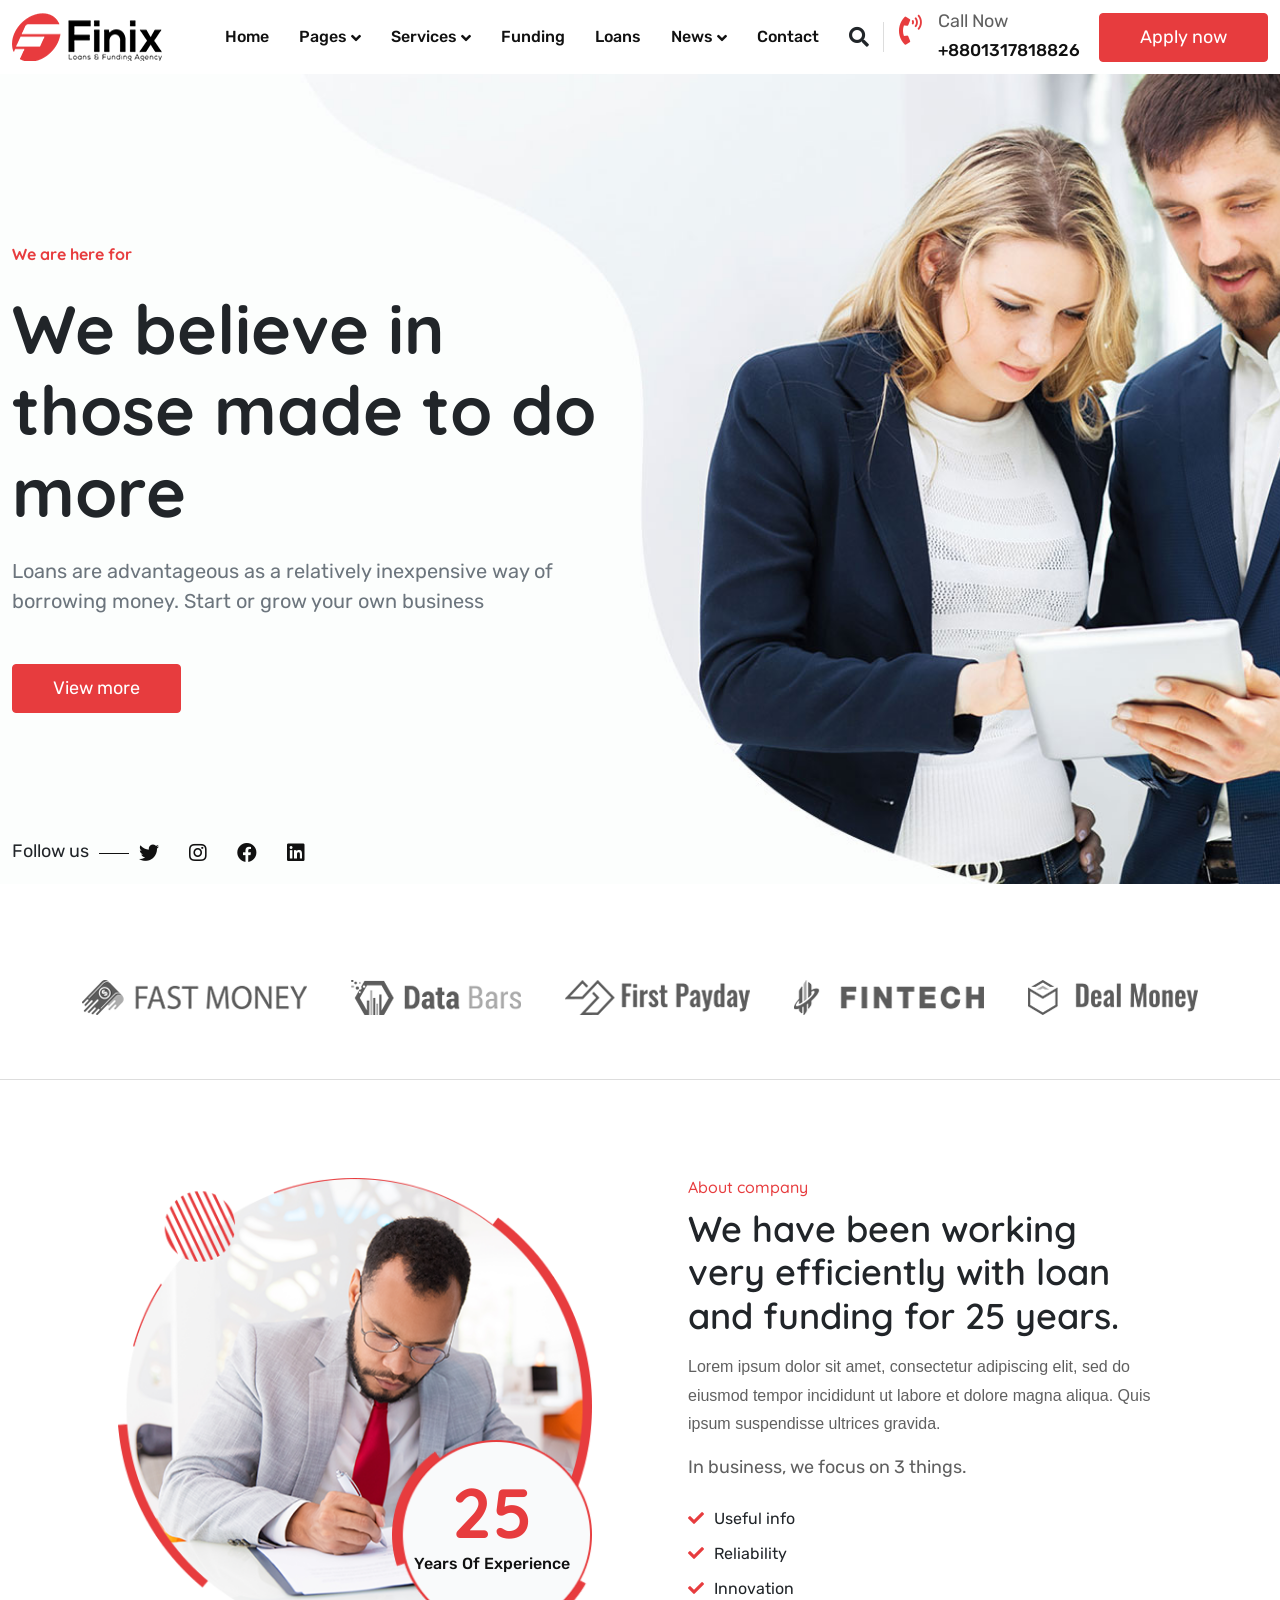
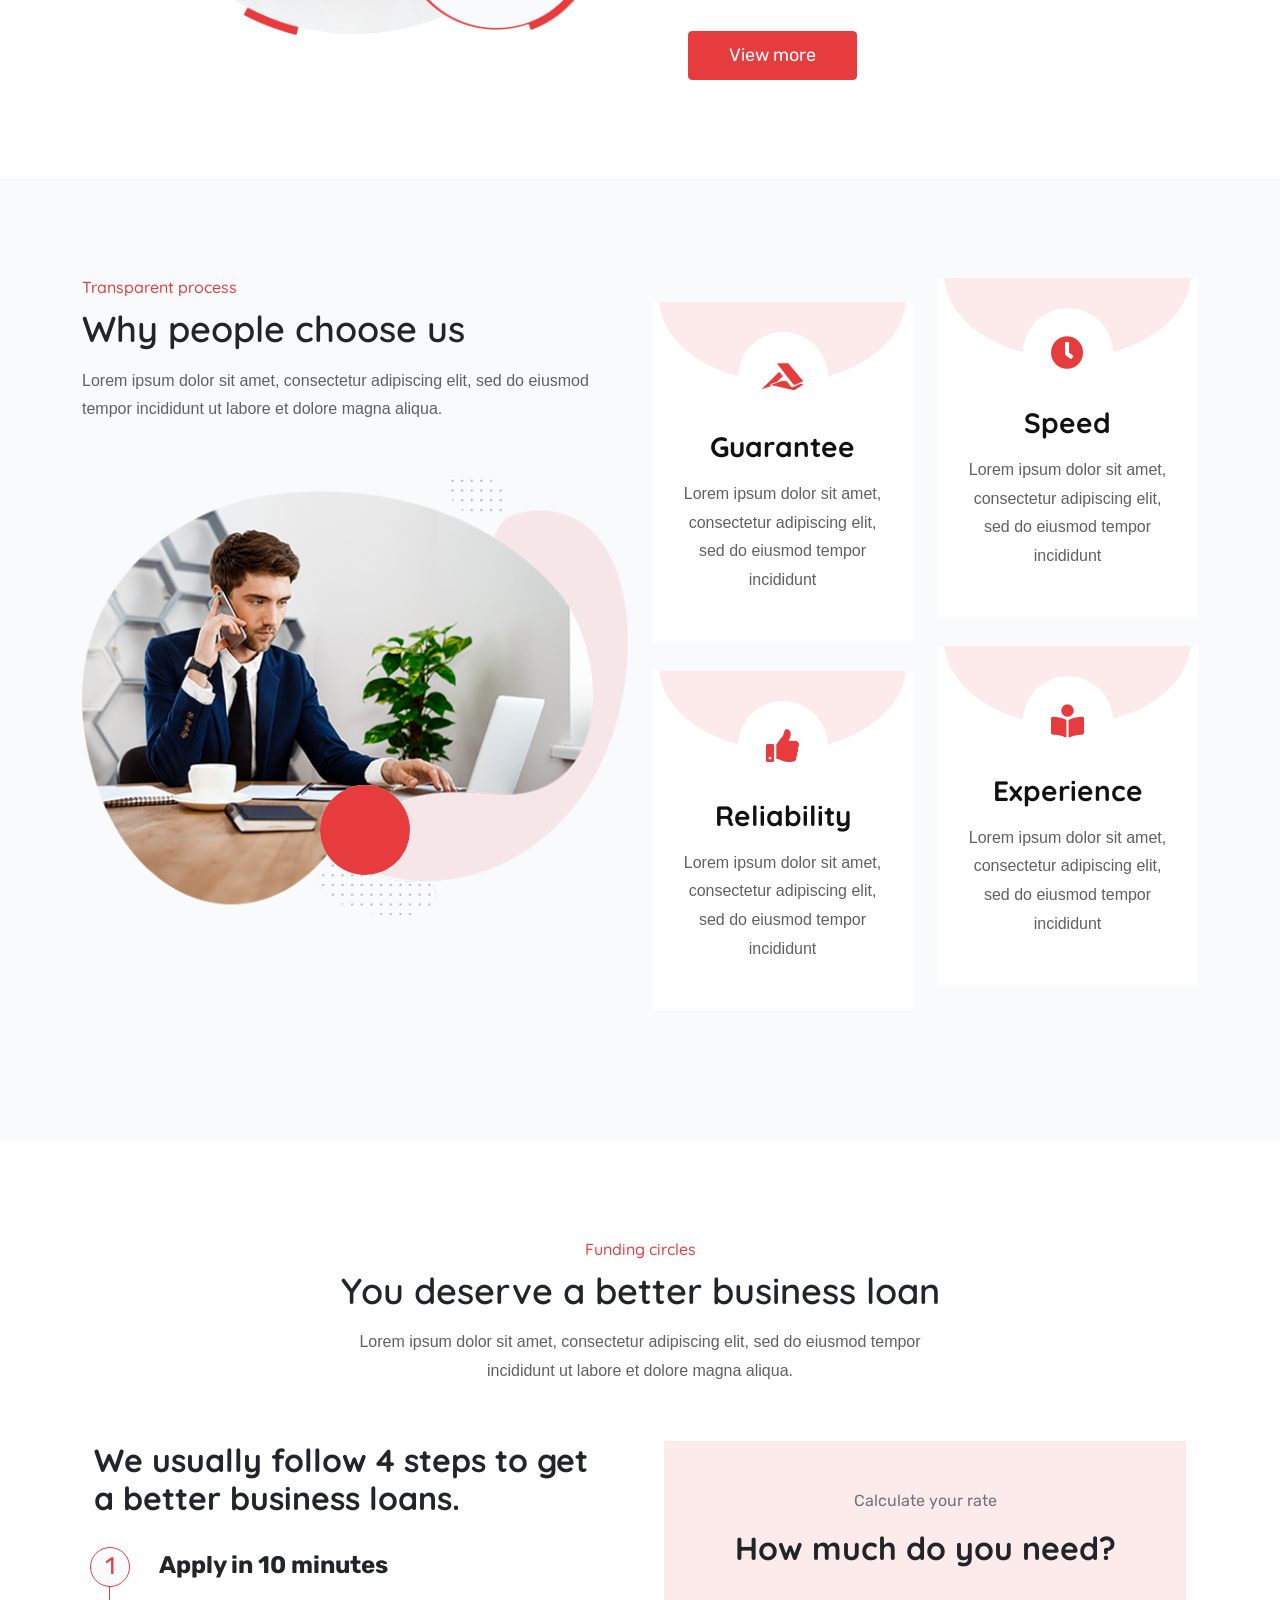
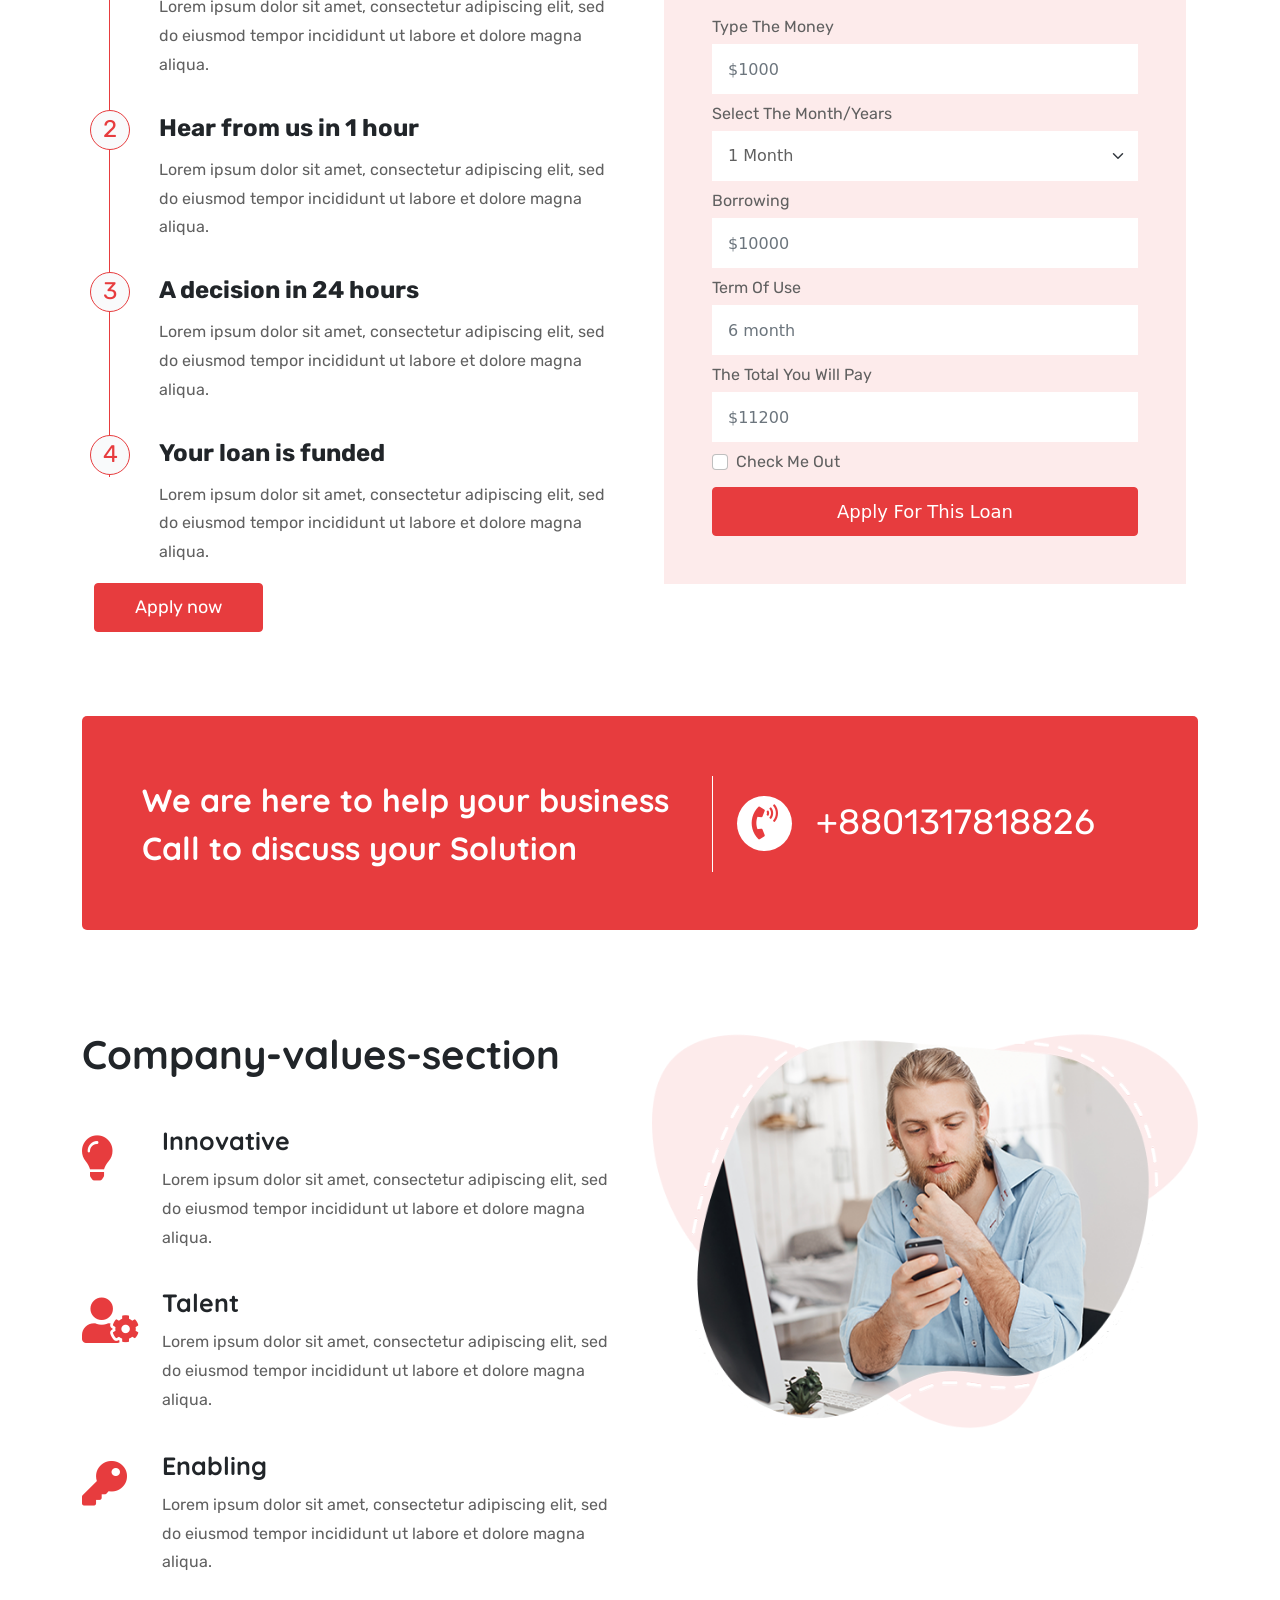
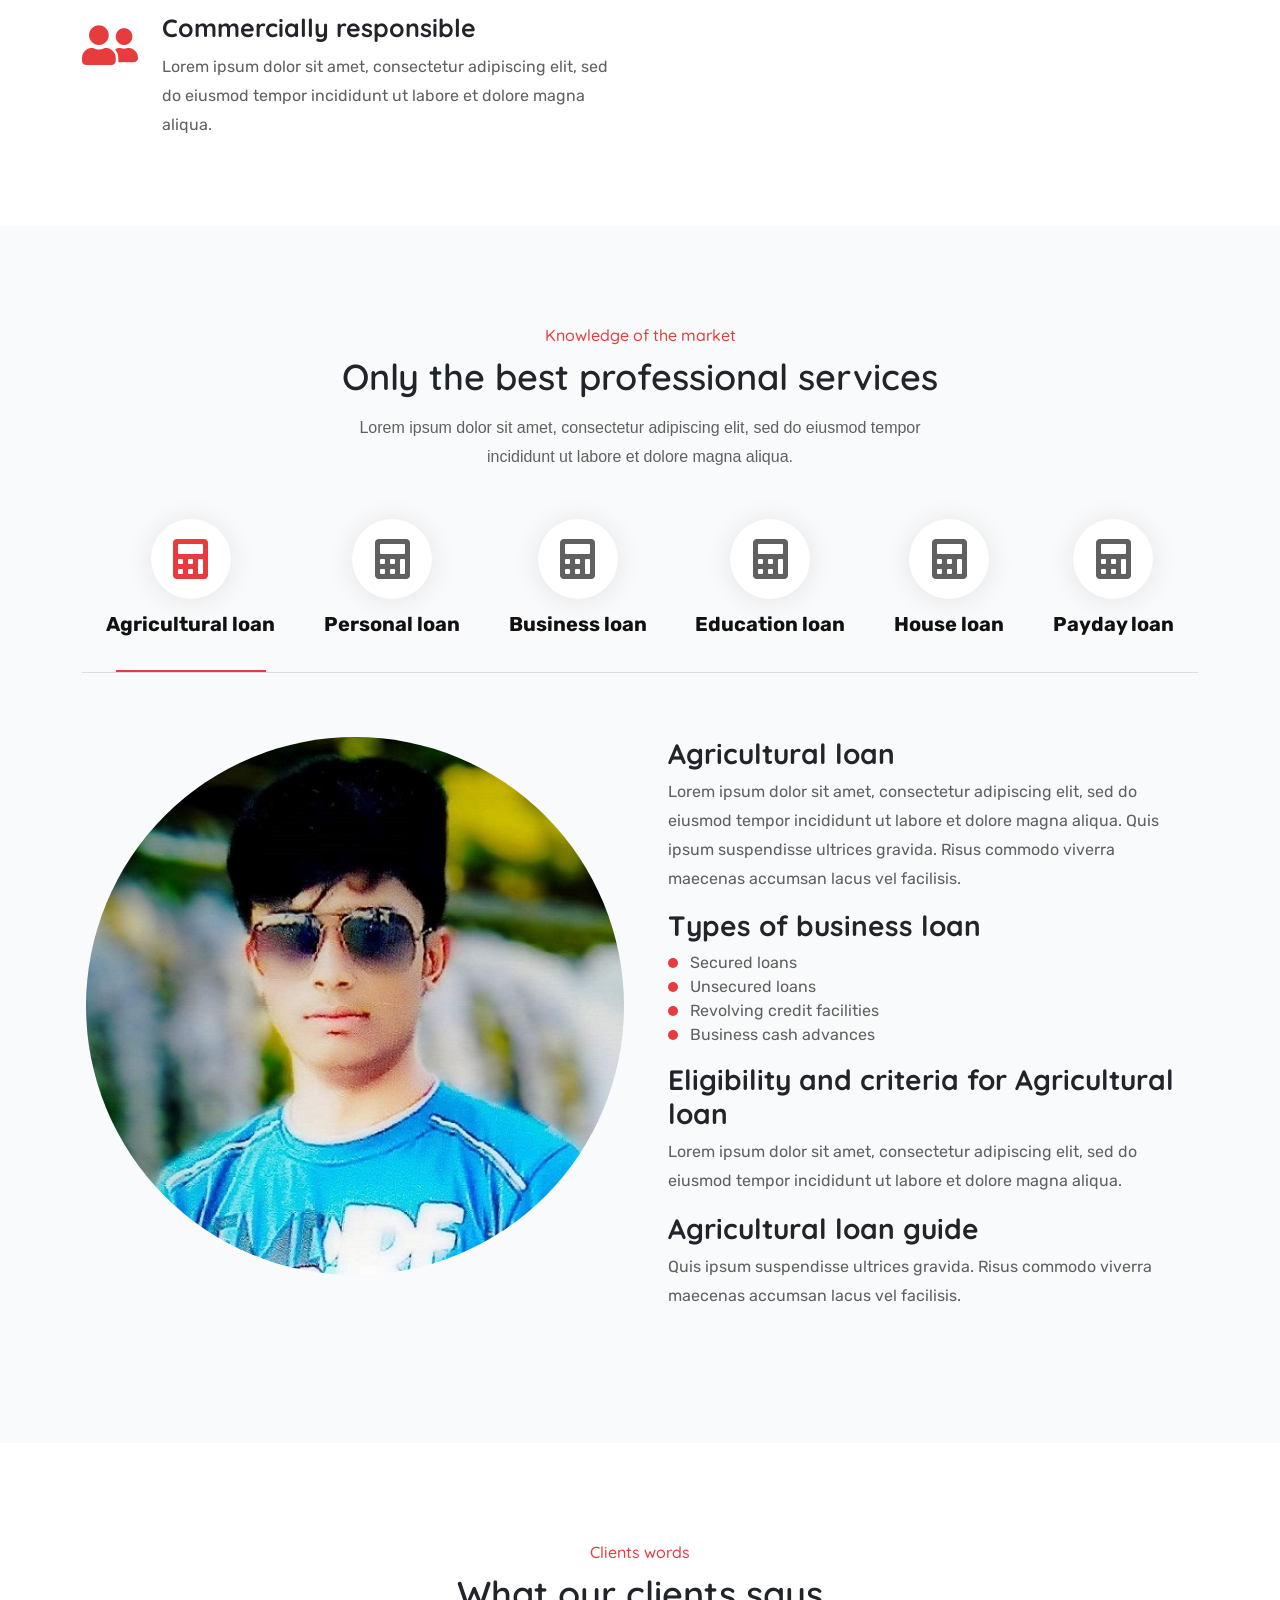
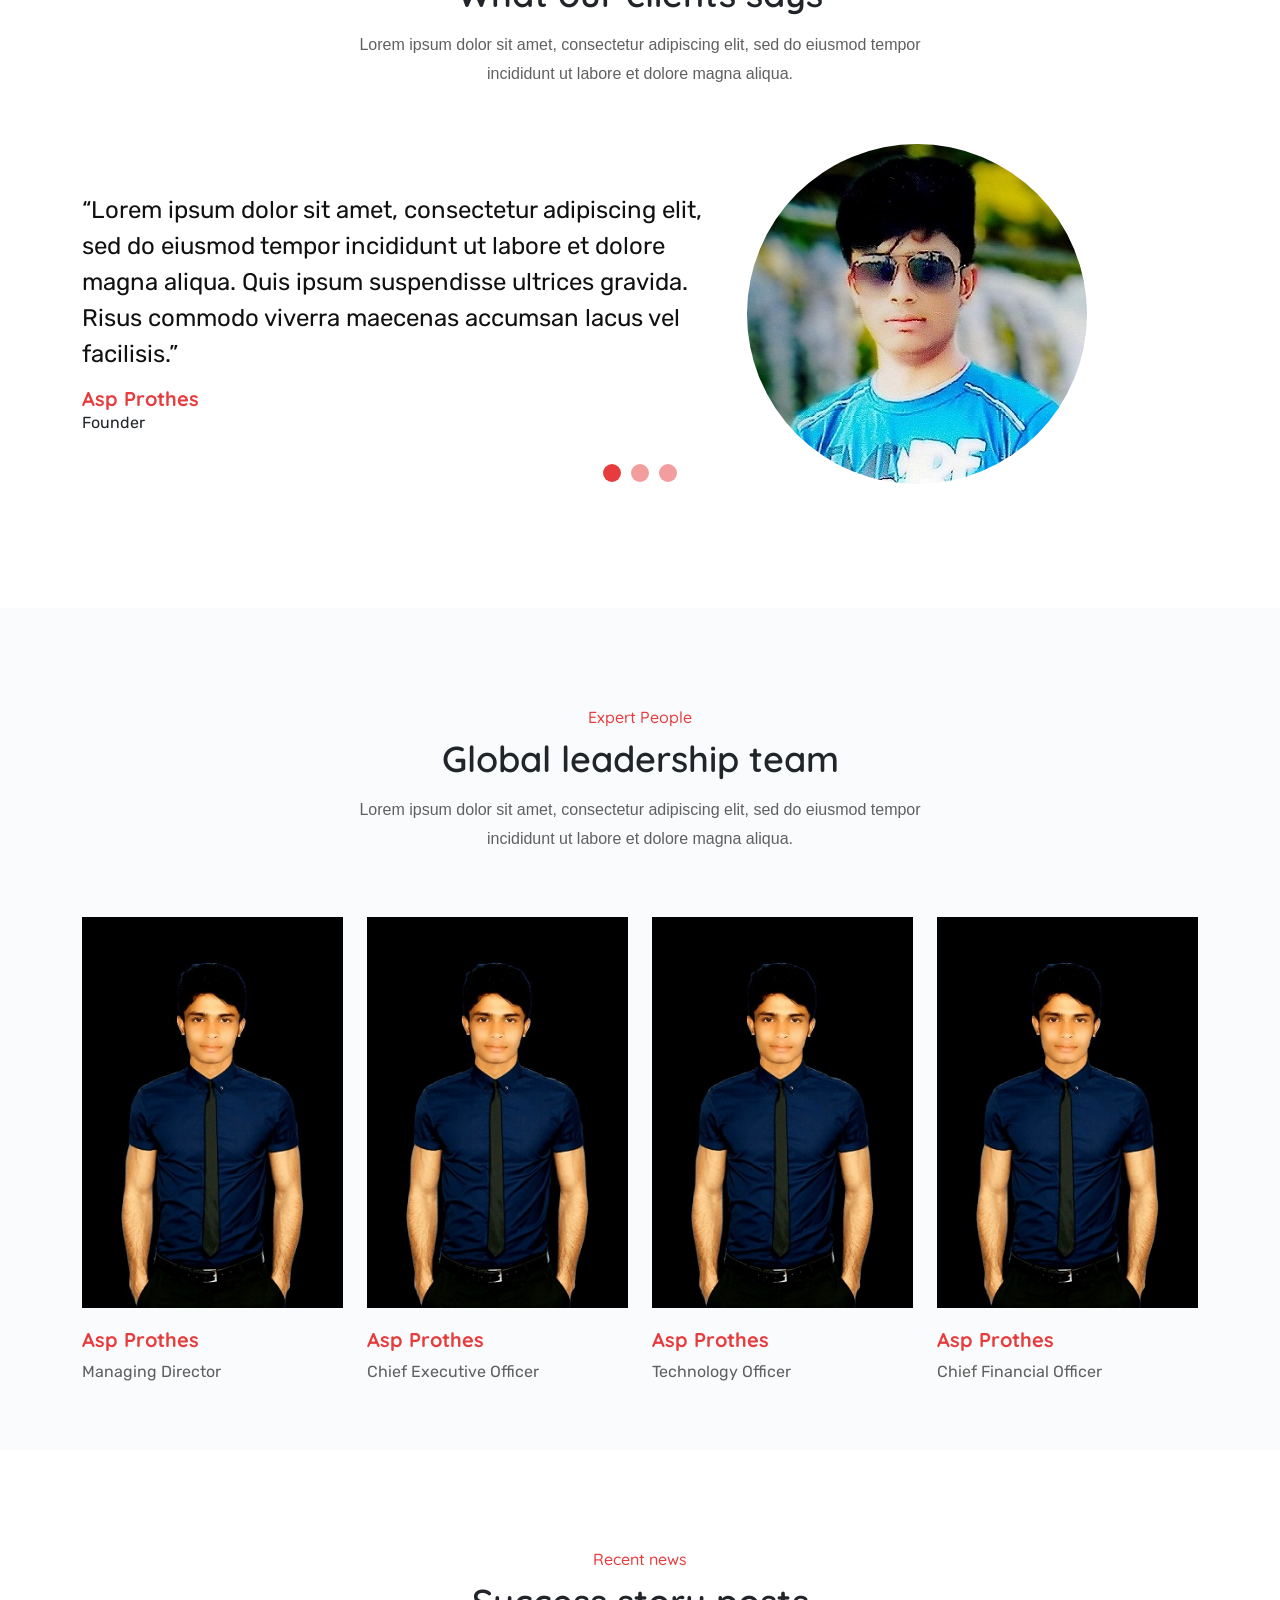
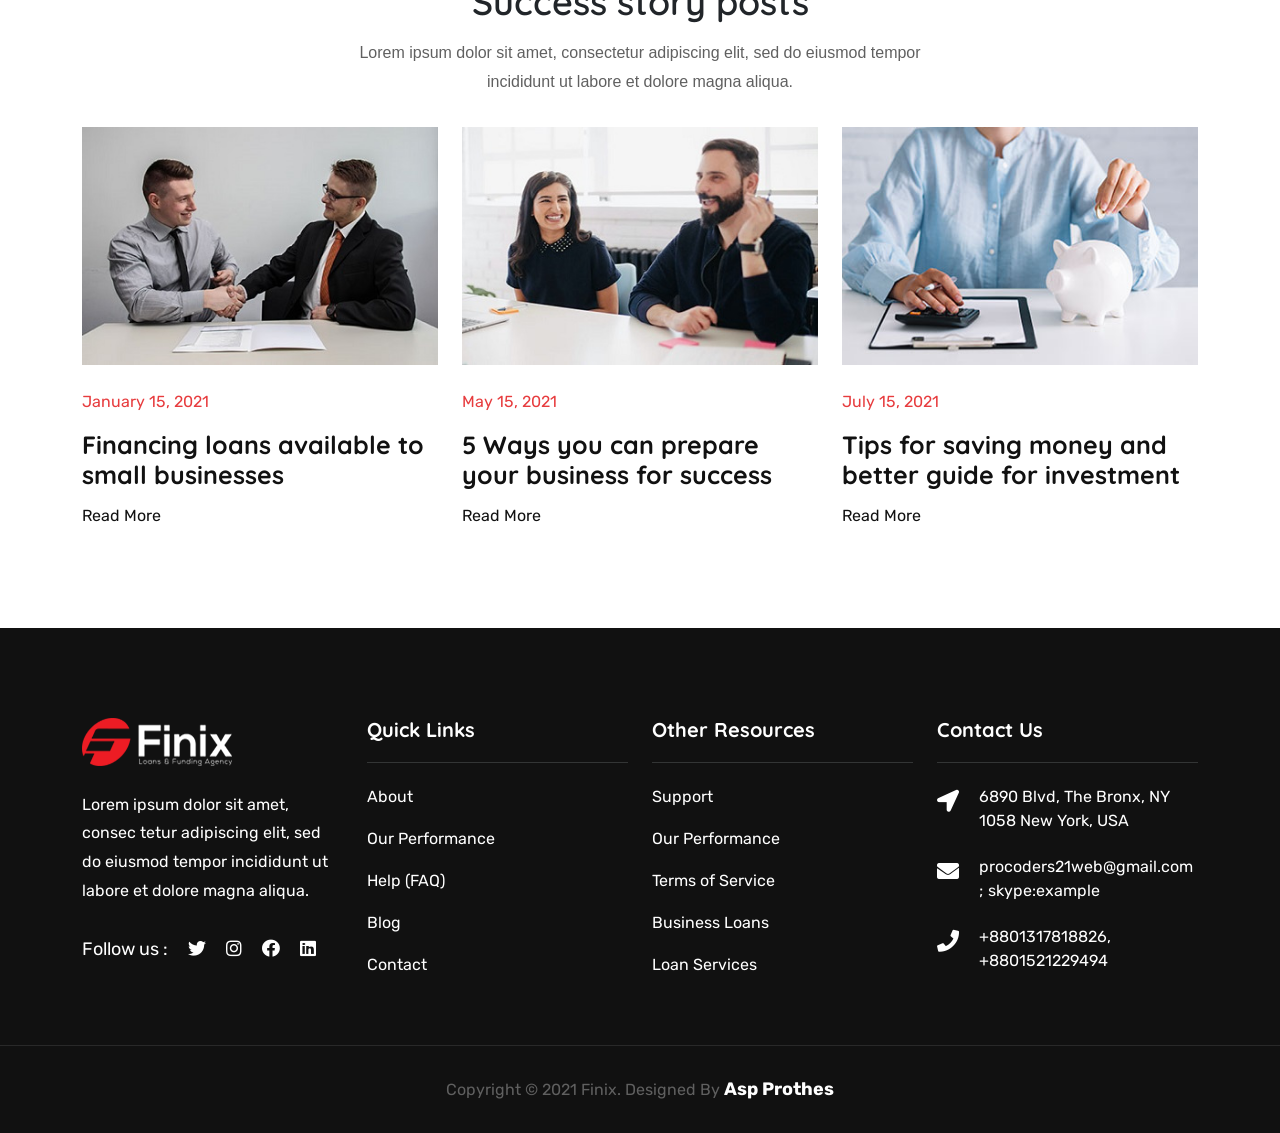
<file: Loan Function Full Projects/Basic Website-5_with_bootstrap/index.html>
<!DOCTYPE html>
<html lang="en">
<head>
    <meta charset="UTF-8">
    <meta http-equiv="X-UA-Compatible" content="IE=edge">
    <meta name="viewport" content="width=device-width, initial-scale=1.0">
    <title>Theme Forest Demo Finix Loan Website</title>
    <!-- Google Font (Quicksand and Rubik) Online Link -->
    <link href="https://fonts.googleapis.com/css2?family=Quicksand:wght@300;400;500;600;700&family=Rubik:ital,wght@0,300;0,400;0,500;0,600;0,700;1,300;1,400;1,500;1,600;1,700&display=swap" rel="stylesheet">
    <!-- Offline Font-awesome link -->
    <link rel="stylesheet" href="..//All Basic File/fontawesome/all.min.css">
    <link rel="stylesheet" href="..//All Basic File/fontawesome/fontawesome.min.css">
    <!-- Offline Bootstrap Css Link -->
    <link rel="stylesheet" href="..//All Basic File/Bootstrap_Min_Css_file/bootstrap.min.css">
    <!-- External css link -->
    <link rel="stylesheet" href="main-css-style.css">
    <link rel="stylesheet" href="responsive.css">
</head>
<body>

 <!-- Header Section Start Here -->
 <header class="main-header sticky-top">
    <nav class="navbar navbar-expand-lg navbar-light bg-white">
      <div class="container-fluid">
        <!-- For Logo-->
        <a class="navbar-brand" href="#">
            <img src="..//All Basic File/Img/Finix/logo.png" alt="">
        </a>
        <!-- For responsive Button -->
        <button class="navbar-toggler" type="button" data-bs-toggle="collapse" data-bs-target="#navbarSupportedContent" aria-controls="navbarSupportedContent" aria-expanded="false" aria-label="Toggle navigation">
          <span class="navbar-toggler-icon"></span>
        </button>
        <div class="collapse navbar-collapse" id="navbarSupportedContent">

           <!-- Menu List Item Start Here -->
           <ul class="navbar-nav ms-auto header-primary-menu">
                <li><a href="index.html">Home</a></li>
                <li><a href="#">Pages <i class="fa fa-angle-down"></i></a>
                    <ul>
                        <li><a href="about.html" target="_blank">About</a></li>
                        <li><a href="team.html" target="_blank">Team</a></li>
                        <li><a href="faq.html" target="_blank">Faq</a></li>
                        <li><a href="gallery.html" target="_blank">Gallery</a></li>
                        <li><a href="loan calculator.html" target="_blank">Loan Calculator</a></li>
                        <li><a href="apply now.html" target="_blank">Apply Now</a></li>
                        <li><a href="sign up.html" target="_blank">Sign Up</a></li>
                        <li><a href="login.html" target="_blank">Login</a></li>
                        <li><a href="portfolio.html" target="_blank">Portfolio</a></li>
                    </ul>
                </li>
                <li><a href="#">Services <i class="fa fa-angle-down"></i></a>
                    <ul>
                        <li><a href="services.html" target="_blank">Services</a></li>
                        <li><a href="services details.html">Services Details</a></li>
                    </ul>
                </li>
                <li><a href="funding.html" target="_blank">Funding</a></li>
                <li><a href="loans.html" target="_blank">Loans</a></li>
                <li><a href="#">News <i class="fa fa-angle-down"></i></a>
                    <ul>
                        <li><a href="news.html" target="_blank">News</a></li>
                        <li><a href="news details.html">News Details</a></li>
                    </ul>
                </li>
                <li><a href="contact.html" target="_blank">Contact</a></li>
            </ul>


            <!-- NavBar Right Side Icon Call-Btn and Button -->
            <div class="header-three-item d-xl-flex align-items-center">
                <div class="header-search d-none d-sm-none d-md-none d-lg-none d-xl-flex">
                    <span><i class="fas fa-search"></i></span>
                </div>
                <div class="header-calls d-none d-sm-none d-md-none d-lg-none d-xl-flex clearfix">
                    <div class="header-call-icon float-start me-3 h-100">
                        <span><i class="fas fa-phone-volume"></i></span>
                    </div>
                    <div class="header-phn-number">
                        <span class="d-block">Call Now</span>
                        <a href="tel:01317818826" class="d-block"  target="_blank">+8801317818826</a>
                    </div>
                </div>
                <div class="header-btn">
                    <a href="#" class="btn btn-primary">Apply now</a>
                </div>
            </div>

        </div>
      </div>
    </nav>
  </header>


<!-- Banner Section Start Now -->
<section class="banner-section">
    <div class="container-fluid">
        <div class="col-md-6 banner-content-wrap">
            <div class="banner-content">
                <h6>We are here for</h6>
                <h1 class="my-4">We believe in those made to do more</h1>
                <p class="lead text-muted mb-5">Loans are advantageous as a relatively inexpensive way of borrowing money. Start or grow your own business</p>
                <a href="#" class="btn btn-primary">View more</a>
            </div>
            <div class="banner-social">
                <ul class="d-flex list-unstyled">
                    <li><span>Follow us</span></li>
                    <li><a href="#"><i class="fab fa-twitter"></i></a></li>
                    <li><a href="#"><i class="fab fa-instagram"></i></a></li>
                    <li><a href="#"><i class="fab fa-facebook"></i></a></li>
                    <li><a href="#"><i class="fab fa-linkedin"></i></a></li>
                </ul>
            </div>
        </div>
    </div>
</section>

<!-- Slider Logo Section -->

<section class="slider-section py-5 mt-5">
    <div class="container">
        <div class="col-12">
            <div class="clint-logo">
                <ul class="list-unstyled justify-content-between d-flex">
                    <li><a href="#"><img src="..//All Basic File/Img/Finix/image1.png" alt="" class="img-fluid"></a></li>
                    <li><a href="#"><img src="..//All Basic File/Img/Finix/image2.png" alt="" class="img-fluid"></a></li>
                    <li><a href="#"><img src="..//All Basic File/Img/Finix/image3.png" alt="" class="img-fluid"></a></li>
                    <li><a href="#"><img src="..//All Basic File/Img/Finix/image4.png" alt="" class="img-fluid"></a></li>
                    <li><a href="#"><img src="..//All Basic File/Img/Finix/image5.png" alt="" class="img-fluid"></a></li>
                </ul>
            </div>
        </div>
    </div>
</section>


<!-- About Section -->
<section class="about-section">
    <div class="container">
        <div class="row">
            <div class="col-lg-6  p-5">
                <div class="about-image">
                    <img src="..//All Basic File/Img/Finix/about.png" class="img-fluid" alt="">
                    <div class="about-image-txt">
                        <div class="about-inner-text">
                            <h2>25</h2>
                            <p>Years Of Experience</p>
                        </div>
                    </div>
                </div>
            </div>
            <div class="col-lg-6 p-5">
                <div class="about-text">
                    <div class="finix-default-text">
                        <h6>About company</h6>
                        <h3>We have been working very efficiently with loan and funding for 25 years.</h3>
                        <p>Lorem ipsum dolor sit amet, consectetur adipiscing elit, sed do eiusmod tempor incididunt ut labore et dolore magna aliqua. Quis ipsum suspendisse ultrices gravida.</p>
                        <strong>In business, we focus on 3 things.</strong>
                        <ul class="list-unstyled">
                            <li>Useful info </li>
                            <li>Reliability </li>
                            <li>Innovation </li>
                        </ul>
                        <a href="#" class="btn btn-primary">View more</a>
                    </div>
                </div>
            </div>
        </div>
    </div>
</section>

<!-- People Choose Section -->
<section class="choose-section">
    <div class="container">
        <div class="row">
            <div class="col-lg-6">
                <div class="choose-text finix-default-text">
                    <h6>Transparent process</h6>
                    <h3>Why people choose us</h3>
                    <p class="mb-5">Lorem ipsum dolor sit amet, consectetur adipiscing elit, sed do eiusmod tempor incididunt ut labore et dolore magna aliqua.</p>
                    <img src="..//All Basic File/Img/Finix/choose.png" class="img-fluid" alt="">
                    <a href="#" class="play-animated"> <i class="fas fa-play-circle"></i></a>
                </div>
            </div>
            <div class="col-lg-6">
                <div class="row">

                    <div class="col-md-6">
                        <div class="feature-item text-center mt-4">
                            <div class="ft-icon">
                                <i class="fab fa-accusoft"></i>
                            </div>
                            <h3 class="py-2">Guarantee</h3>
                            <p>Lorem ipsum dolor sit amet, consectetur adipiscing elit, sed do eiusmod tempor incididunt</p>
                        </div>
                    </div>

                    <div class="col-md-6">
                        <div class="feature-item text-center">
                            <div class="ft-icon">
                                <i class="fas fa-clock"></i>
                            </div>
                            <h3 class="py-2">Speed</h3>
                            <p>Lorem ipsum dolor sit amet, consectetur adipiscing elit, sed do eiusmod tempor incididunt</p>
                        </div>
                    </div>

                    <div class="col-md-6">
                        <div class="feature-item text-center">
                            <div class="ft-icon">
                                <i class="fas fa-thumbs-up"></i>
                            </div>
                            <h3 class="py-2">Reliability</h3>
                            <p>Lorem ipsum dolor sit amet, consectetur adipiscing elit, sed do eiusmod tempor incididunt</p>
                        </div>
                    </div>

                    <div class="col-md-6">
                        <div class="feature-item text-center mtsub5">
                            <div class="ft-icon">
                                <i class="fas fa-book-reader"></i>
                            </div>
                            <h3 class="py-2">Experience</h3>
                            <p>Lorem ipsum dolor sit amet, consectetur adipiscing elit, sed do eiusmod tempor incididunt</p>
                        </div>
                    </div>


                </div>
            </div>
        </div>
    </div>
</section>


<!-- Business Loan Section -->
<section class="business-loan-main-section">
    <div class="container">
        <div class="row mb-3">
            <div class="col-md-12">
                <div class="b-l-heading finix-default-text text-center m-auto">
                    <h6>Funding circles</h6>
                    <h3>You deserve a better business loan</h3>
                    <p>Lorem ipsum dolor sit amet, consectetur adipiscing elit, sed do eiusmod tempor incididunt ut labore et dolore magna aliqua.</p>
                </div>
            </div>
        </div>


        <div class="row">
            <div class="col-lg-6 p-4">
                <div class="bs-loan-txt">
                    <h2 class="mb-4">We usually follow 4 steps to get a better business loans.</h2>
                    <div class="time-line-step">
                        <ul>
                            <li data-counter="1">
                                <strong>Apply in 10 minutes</strong>
                                <p>Lorem ipsum dolor sit amet, consectetur adipiscing elit, sed do eiusmod tempor incididunt ut labore et dolore magna aliqua.</p>
                            </li>

                            <li data-counter="2">
                                <strong>Hear from us in 1 hour</strong>
                                <p>Lorem ipsum dolor sit amet, consectetur adipiscing elit, sed do eiusmod tempor incididunt ut labore et dolore magna aliqua.</p>
                            </li>

                            <li data-counter="3">
                                <strong>A decision in 24 hours</strong>
                                <p>Lorem ipsum dolor sit amet, consectetur adipiscing elit, sed do eiusmod tempor incididunt ut labore et dolore magna aliqua.</p>
                            </li>

                            <li data-counter="4">
                                <strong>Your loan is funded</strong>
                                <p>Lorem ipsum dolor sit amet, consectetur adipiscing elit, sed do eiusmod tempor incididunt ut labore et dolore magna aliqua.</p>
                            </li>
                        </ul>
                    </div>
                    <a href="#" class="btn btn-primary">Apply now</a>
                </div>
            </div>
            <div class="col-lg-6 p-4">
                <div class="calculate-rate py-5">
                    <div class="text-center">
                        <p class="text-muted">Calculate your rate</p>
                        <h2>How much do you need?</h2>
                    </div>
                    <div class="calculate-form px-5 mt-5">
                        <form action="#">
                              <div class="mb-2 form-group">
                                <label for="money" class="form-label">Type The Money</label>
                                <input type="text" class="form-control form-control-lg" id="money" placeholder="$1000">
                              </div>

                              <div class="mb-2 form-group">
                                <label for="selectmonthyear" class="form-label">Select The Month/Years</label>
                                <select id="selectmonthyear" class="form-select form-select-lg" aria-label="Default select example">
                                    <option selected>1 Month</option>
                                    <option value="2">2 Month</option>
                                    <option value="3">3 Month</option>
                                    <option value="4">4 Month</option>
                                    <option value="5">5 Month</option>
                                    <option value="6">6 Month</option>
                                    <option value="1yr">1 Years</option>
                                    <option value="2yr">2 Years</option>
                                    <option value="3yr">3 Years</option>
                                  </select>
                              </div>

                              <div class="mb-2 form-group">
                                <label for="borroing" class="form-label">Borrowing</label>
                                <input type="text" class="form-control form-control-lg" id="borroing" placeholder="$10000">
                              </div>

                              <div class="mb-2 form-group">
                                <label for="trmofuse" class="form-label">Term of use</label>
                                <input type="text" class="form-control form-control-lg" id="trmofuse" placeholder="6 month">
                              </div>

                              <div class="mb-2 form-group">
                                <label for="totalpay" class="form-label">The total you will pay</label>
                                <input type="text" class="form-control form-control-lg" id="totalpay" placeholder="$11200">
                              </div>

                              <div class="mb-2 form-check">
                                <input type="checkbox" class="form-check-input" id="exampleCheck1">
                                <label class="form-check-label" for="exampleCheck1">Check me out</label>
                              </div>

                              <button type="submit" class="btn btn-primary w-100">Apply For This Loan</button>

                        </form>
                    </div>
                </div>
            </div>
        </div>
    </div>
</section>

<!-- Discuss/call Solution Section -->
<section class="discuss-main-section">
    <div class="container">
        <div class="discuss-section">
            <div class="row">
                <div class="col-md-7 dscus-H2-txt">
                    <h2>
                        We are here to help your business Call to discuss your Solution
                    </h2>
                </div>
                <div class="col-md-5">
                    <div class="call-to-action-phn d-lg-flex">
                        <span class="me-lg-4"><i class="fas fa-phone-volume"></i></span>
                        <a href="tel:01317818826">+8801317818826</a>
                    </div>
                </div>
            </div>
        </div>
    </div>
</section>


<!-- company values section -->
<section class="company-values-section">
    <div class="container">
        <div class="row">
            <div class="col-lg-6">
                <div class="company-value-txt">
                    <h1 class="mb-5">Company-values-section</h1>

                    <div class="company-valus-item d-flex">
                        <div class="value-icon">
                            <i class="fas fa-lightbulb"></i>
                        </div>
                        <div class="value-txt">
                            <h3>Innovative</h3>
                            <p>Lorem ipsum dolor sit amet, consectetur adipiscing elit, sed do eiusmod tempor incididunt ut labore et dolore magna aliqua.</p>
                        </div>
                    </div>

                    <div class="company-valus-item d-flex">
                        <div class="value-icon">
                            <i class="fas fa-user-cog"></i>
                        </div>
                        <div class="value-txt">
                            <h3>Talent</h3>
                            <p>Lorem ipsum dolor sit amet, consectetur adipiscing elit, sed do eiusmod tempor incididunt ut labore et dolore magna aliqua.</p>
                        </div>
                    </div>

                    <div class="company-valus-item d-flex">
                        <div class="value-icon">
                            <i class="fas fa-key"></i>
                        </div>
                        <div class="value-txt">
                            <h3>Enabling</h3>
                            <p>Lorem ipsum dolor sit amet, consectetur adipiscing elit, sed do eiusmod tempor incididunt ut labore et dolore magna aliqua.</p>
                        </div>
                    </div>

                    <div class="company-valus-item d-flex">
                        <div class="value-icon">
                            <i class="fas fa-user-friends"></i>
                        </div>
                        <div class="value-txt">
                            <h3>Commercially responsible</h3>
                            <p>Lorem ipsum dolor sit amet, consectetur adipiscing elit, sed do eiusmod tempor incididunt ut labore et dolore magna aliqua.</p>
                        </div>
                    </div>

                </div>
            </div>
            <div class="col-lg-6">
                <div class="company-img">
                    <img src="..//All Basic File/Img/Finix/company2.png" alt="" class="img-fluid">
                </div>
            </div>
        </div>
    </div>
</section>

<!-- Service Section -->
<section class="service-section">
    <div class="container">
        <div class="row mb-3">
            <div class="col-md-12">
                <div class="b-l-heading finix-default-text text-center m-auto">
                    <h6>Knowledge of the market</h6>
                    <h3>Only the best professional services</h3>
                    <p>Lorem ipsum dolor sit amet, consectetur adipiscing elit, sed do eiusmod tempor incididunt ut labore et dolore magna aliqua.</p>
                </div>
            </div>
        </div>

        <div class="row">
            <div class="col-md-12">
                <div class="services-tab mt-2">

                    <ul class="nav mb-5 text-center services-tab-item" id="pills-tab" role="tablist">

                      <li class="nav-item" role="presentation">
                        <a class="nav-link active" id="pills-home-tab" data-bs-toggle="pill" data-bs-target="#pills-agricultural" type="button" role="tab" aria-controls="pills-home" aria-selected="true">
                            <span class="d-block"><i class="fas fa-calculator"></i></span>
                            <strong class="d-block">Agricultural loan</strong>
                        </a>
                      </li>

                      <li class="nav-item" role="presentation">
                        <a class="nav-link" id="pills-profile-tab" data-bs-toggle="pill" data-bs-target="#pills-personal" type="button" role="tab" aria-controls="pills-profile" aria-selected="false">
                            <span class="d-block"><i class="fas fa-calculator"></i></span>
                            <strong class="d-block">Personal loan</strong>
                        </a>
                      </li>

                      <li class="nav-item" role="presentation">
                        <a class="nav-link" id="pills-contact-tab" data-bs-toggle="pill" data-bs-target="#pills-business" type="button" role="tab" aria-controls="pills-contact" aria-selected="false">
                            <span class="d-block"><i class="fas fa-calculator"></i></span>
                            <strong class="d-block">Business loan</strong>
                        </a>
                      </li>

                      <li class="nav-item" role="presentation">
                        <a class="nav-link" id="pills-contact-tab" data-bs-toggle="pill" data-bs-target="#pills-education" type="button" role="tab" aria-controls="pills-contact" aria-selected="false">
                            <span class="d-block"><i class="fas fa-calculator"></i></span>
                            <strong class="d-block">Education loan</strong>
                        </a>
                      </li>

                      <li class="nav-item" role="presentation">
                        <a class="nav-link" id="pills-contact-tab" data-bs-toggle="pill" data-bs-target="#pills-house" type="button" role="tab" aria-controls="pills-contact" aria-selected="false">
                            <span class="d-block"><i class="fas fa-calculator"></i></span>
                            <strong class="d-block">House loan</strong>
                        </a>
                      </li>

                      <li class="nav-item" role="presentation">
                        <a class="nav-link" id="pills-contact-tab" data-bs-toggle="pill" data-bs-target="#pills-payday" type="button" role="tab" aria-controls="pills-contact" aria-selected="false">
                            <span class="d-block"><i class="fas fa-calculator"></i></span>
                            <strong class="d-block">Payday loan</strong>
                        </a>
                      </li>

                    </ul>


                    <div class="tab-content" id="pills-tabContent">
                      <div class="tab-pane fade show active" id="pills-agricultural" role="tabpanel" aria-labelledby="pills-home-tab">
                          
                        <div class="services-tab-content">
                            <div class="row">
                                <div class="col-md-6 p-3">
                                    <img src="..//All Basic File/Img/my img.jpeg" class="img-fluid rounded-circle" alt="">
                                </div>
                                <div class="col-md-6">
                                    <div class="services-tab-content-txt p-3">
                                        <h3>Agricultural loan</h3>
                                        <p>Lorem ipsum dolor sit amet, consectetur adipiscing elit, sed do eiusmod tempor incididunt ut labore et dolore magna aliqua. Quis ipsum suspendisse ultrices gravida. Risus commodo viverra maecenas accumsan lacus vel facilisis.</p>
                                        <h3>Types of business loan</h3>
                                        <ul>
                                            <li>Secured loans</li>
                                            <li>Unsecured loans</li>
                                            <li>Revolving credit facilities</li>
                                            <li>Business cash advances</li>
                                        </ul>
                                        <h3>Eligibility and criteria for Agricultural loan</h3>
                                        <p>Lorem ipsum dolor sit amet, consectetur adipiscing elit, sed do eiusmod tempor incididunt ut labore et dolore magna aliqua.</p>
                                        <h3>Agricultural loan guide</h3>
                                        <p>Quis ipsum suspendisse ultrices gravida. Risus commodo viverra maecenas accumsan lacus vel facilisis.</p>
                                    </div>
                                </div>
                            </div>
                        </div>
                      </div>

                      <div class="tab-pane fade" id="pills-personal" role="tabpanel" aria-labelledby="pills-profile-tab">

                        <div class="services-tab-content">
                            <div class="row">
                                <div class="col-md-6 p-3">
                                    <img src="..//All Basic File/Img/fasp.jpg" class="img-fluid rounded-circle" alt="">
                                </div>
                                <div class="col-md-6">
                                    <div class="services-tab-content-txt p-3">
                                        <h3>Personal loan</h3>
                                        <p>Lorem ipsum dolor sit amet, consectetur adipiscing elit, sed do eiusmod tempor incididunt ut labore et dolore magna aliqua. Quis ipsum suspendisse ultrices gravida. Risus commodo viverra maecenas accumsan lacus vel facilisis.</p>
                                        <h3>Types of business loan</h3>
                                        <ul>
                                            <li>Secured loans</li>
                                            <li>Unsecured loans</li>
                                            <li>Revolving credit facilities</li>
                                            <li>Business cash advances</li>
                                        </ul>
                                        <h3>Eligibility and criteria for Agricultural loan</h3>
                                        <p>Lorem ipsum dolor sit amet, consectetur adipiscing elit, sed do eiusmod tempor incididunt ut labore et dolore magna aliqua.</p>
                                        <h3>Agricultural loan guide</h3>
                                        <p>Quis ipsum suspendisse ultrices gravida. Risus commodo viverra maecenas accumsan lacus vel facilisis.</p>
                                    </div>
                                </div>
                            </div>
                        </div>
                      </div>

                      <div class="tab-pane fade" id="pills-business" role="tabpanel" aria-labelledby="pills-contact-tab">

                        <div class="services-tab-content">
                            <div class="row">
                                <div class="col-md-6 p-3">
                                    <img src="..//All Basic File/Img/my img.jpeg" class="img-fluid rounded-circle" alt="">
                                </div>
                                <div class="col-md-6">
                                    <div class="services-tab-content-txt p-3">
                                        <h3>Business loan</h3>
                                        <p>Lorem ipsum dolor sit amet, consectetur adipiscing elit, sed do eiusmod tempor incididunt ut labore et dolore magna aliqua. Quis ipsum suspendisse ultrices gravida. Risus commodo viverra maecenas accumsan lacus vel facilisis.</p>
                                        <h3>Types of business loan</h3>
                                        <ul>
                                            <li>Secured loans</li>
                                            <li>Unsecured loans</li>
                                            <li>Revolving credit facilities</li>
                                            <li>Business cash advances</li>
                                        </ul>
                                        <h3>Eligibility and criteria for Agricultural loan</h3>
                                        <p>Lorem ipsum dolor sit amet, consectetur adipiscing elit, sed do eiusmod tempor incididunt ut labore et dolore magna aliqua.</p>
                                        <h3>Agricultural loan guide</h3>
                                        <p>Quis ipsum suspendisse ultrices gravida. Risus commodo viverra maecenas accumsan lacus vel facilisis.</p>
                                    </div>
                                </div>
                            </div>
                        </div>
                      </div>

                      <div class="tab-pane fade" id="pills-education" role="tabpanel" aria-labelledby="pills-contact-tab">

                        <div class="services-tab-content">
                            <div class="row">
                                <div class="col-md-6 p-3">
                                    <img src="..//All Basic File/Img/my img.jpeg" class="img-fluid rounded-circle" alt="">
                                </div>
                                <div class="col-md-6">
                                    <div class="services-tab-content-txt p-3">
                                        <h3>Education loan</h3>
                                        <p>Lorem ipsum dolor sit amet, consectetur adipiscing elit, sed do eiusmod tempor incididunt ut labore et dolore magna aliqua. Quis ipsum suspendisse ultrices gravida. Risus commodo viverra maecenas accumsan lacus vel facilisis.</p>
                                        <h3>Types of business loan</h3>
                                        <ul>
                                            <li>Secured loans</li>
                                            <li>Unsecured loans</li>
                                            <li>Revolving credit facilities</li>
                                            <li>Business cash advances</li>
                                        </ul>
                                        <h3>Eligibility and criteria for Agricultural loan</h3>
                                        <p>Lorem ipsum dolor sit amet, consectetur adipiscing elit, sed do eiusmod tempor incididunt ut labore et dolore magna aliqua.</p>
                                        <h3>Agricultural loan guide</h3>
                                        <p>Quis ipsum suspendisse ultrices gravida. Risus commodo viverra maecenas accumsan lacus vel facilisis.</p>
                                    </div>
                                </div>
                            </div>
                        </div>
                      </div>

                      <div class="tab-pane fade" id="pills-house" role="tabpanel" aria-labelledby="pills-contact-tab">

                        <div class="services-tab-content">
                            <div class="row">
                                <div class="col-md-6 p-3">
                                    <img src="..//All Basic File/Img/my img.jpeg" class="img-fluid rounded-circle" alt="">
                                </div>
                                <div class="col-md-6">
                                    <div class="services-tab-content-txt p-3">
                                        <h3>House loan</h3>
                                        <p>Lorem ipsum dolor sit amet, consectetur adipiscing elit, sed do eiusmod tempor incididunt ut labore et dolore magna aliqua. Quis ipsum suspendisse ultrices gravida. Risus commodo viverra maecenas accumsan lacus vel facilisis.</p>
                                        <h3>Types of business loan</h3>
                                        <ul>
                                            <li>Secured loans</li>
                                            <li>Unsecured loans</li>
                                            <li>Revolving credit facilities</li>
                                            <li>Business cash advances</li>
                                        </ul>
                                        <h3>Eligibility and criteria for Agricultural loan</h3>
                                        <p>Lorem ipsum dolor sit amet, consectetur adipiscing elit, sed do eiusmod tempor incididunt ut labore et dolore magna aliqua.</p>
                                        <h3>Agricultural loan guide</h3>
                                        <p>Quis ipsum suspendisse ultrices gravida. Risus commodo viverra maecenas accumsan lacus vel facilisis.</p>
                                    </div>
                                </div>
                            </div>
                        </div>
                      </div>

                      <div class="tab-pane fade" id="pills-payday" role="tabpanel" aria-labelledby="pills-contact-tab">

                        <div class="services-tab-content">
                            <div class="row">
                                <div class="col-md-6 p-3">
                                    <img src="..//All Basic File/Img/Finix/services-tab.png" class="img-fluid" alt="">
                                </div>
                                <div class="col-md-6">
                                    <div class="services-tab-content-txt p-3">
                                        <h3>Payday loan</h3>
                                        <p>Lorem ipsum dolor sit amet, consectetur adipiscing elit, sed do eiusmod tempor incididunt ut labore et dolore magna aliqua. Quis ipsum suspendisse ultrices gravida. Risus commodo viverra maecenas accumsan lacus vel facilisis.</p>
                                        <h3>Types of business loan</h3>
                                        <ul>
                                            <li>Secured loans</li>
                                            <li>Unsecured loans</li>
                                            <li>Revolving credit facilities</li>
                                            <li>Business cash advances</li>
                                        </ul>
                                        <h3>Eligibility and criteria for Agricultural loan</h3>
                                        <p>Lorem ipsum dolor sit amet, consectetur adipiscing elit, sed do eiusmod tempor incididunt ut labore et dolore magna aliqua.</p>
                                        <h3>Agricultural loan guide</h3>
                                        <p>Quis ipsum suspendisse ultrices gravida. Risus commodo viverra maecenas accumsan lacus vel facilisis.</p>
                                    </div>
                                </div>
                            </div>
                        </div>
                      </div>
                    </div>
                    
                </div>
            </div>
        </div>
    </div>
</section>


<!-- Clients words Section -->
<section class="client-words-section">
    <div class="container">
        <div class="row mb-3">
            <div class="col-md-12">
                <div class="b-l-heading finix-default-text text-center m-auto">
                    <h6>Clients words</h6>
                    <h3>What our clients says</h3>
                    <p>Lorem ipsum dolor sit amet, consectetur adipiscing elit, sed do eiusmod tempor incididunt ut labore et dolore magna aliqua.</p>
                </div>
            </div>
        </div>

        <!-- Carosel Slider Start Here -->

        <div class="row">
            <div class="col-md-12">
                <div id="carouselExampleCaptions" class="carousel slide" data-bs-ride="carousel">
                    <div class="carousel-indicators">
    
                      <button type="radio"  data-bs-target="#carouselExampleCaptions" data-bs-slide-to="0" class="active" aria-current="true" aria-label="Slide 1"></button>
    
                      <button type="radio" data-bs-target="#carouselExampleCaptions" data-bs-slide-to="1" aria-label="Slide 2"></button>
    
                      <button type="radio" data-bs-target="#carouselExampleCaptions" data-bs-slide-to="2" aria-label="Slide 3"></button>
    
                    </div>
                    <div class="carousel-inner">

                        <div class="carousel-item active">
                            <!-- Carosel item Number 1 start-->
                            <div class="row align-items-center py-4">
                                <div class="col-md-7">
                                    <div class="clint-wrd-content">
                                        <p>“Lorem ipsum dolor sit amet, consectetur adipiscing elit, sed do eiusmod tempor incididunt ut labore et dolore magna aliqua. Quis ipsum suspendisse ultrices gravida. Risus commodo viverra maecenas accumsan lacus vel facilisis.”</p>
                                        <div class="client-details">
                                            <h5>Asp Prothes</h5>
                                            <span>Founder</span>
                                        </div>
                                    </div>
                                </div>
                                <div class="col-md-5">
                                    <div class="clint-word-img">
                                        <img src="..//All Basic File/Img/Finix/my img.jpeg" alt="" class="img-fluid rounded-circle">
                                    </div>
                                </div>
                            </div>
                            <!-- Carosel item Number 1 end -->
                        </div>

                        <div class="carousel-item">
                         <!-- Carosel item Number 2 start-->
                            <div class="row align-items-center py-4">
                                <div class="col-md-7">
                                    <div class="clint-wrd-content">
                                        <p>“Lorem ipsum dolor sit amet, consectetur adipiscing elit, sed do eiusmod tempor incididunt ut labore et dolore magna aliqua. Quis ipsum suspendisse ultrices gravida. Risus commodo viverra maecenas accumsan lacus vel facilisis.”</p>
                                        <div class="client-details">
                                            <h5>Asp Prothes</h5>
                                            <span>Founder</span>
                                        </div>
                                    </div>
                                </div>
                                <div class="col-md-5">
                                    <div class="clint-word-img">
                                        <img src="..//All Basic File/Img/Finix/my img.jpeg" alt="" class="img-fluid rounded-circle">
                                    </div>
                                </div>
                            </div>
                            <!-- Carosel item Number 2 end -->
                        </div>
                        <div class="carousel-item">
                          <!-- Carosel item Number 3 Start -->
                            <div class="row align-items-center py-4">
                                <div class="col-md-7">
                                    <div class="clint-wrd-content">
                                        <p>“Lorem ipsum dolor sit amet, consectetur adipiscing elit, sed do eiusmod tempor incididunt ut labore et dolore magna aliqua. Quis ipsum suspendisse ultrices gravida. Risus commodo viverra maecenas accumsan lacus vel facilisis.”</p>
                                        <div class="client-details">
                                            <h5>Asp Prothes</h5>
                                            <span>Founder</span>
                                        </div>
                                    </div>
                                </div>
                                <div class="col-md-5">
                                    <div class="clint-word-img">
                                        <img src="..//All Basic File/Img/Finix/man.png" alt="" class="img-fluid">
                                    </div>
                                </div>
                            </div>
                            <!-- Carosel item Number 3 end -->
                        </div>

                    </div>
                </div>
            </div>
        </div>   
    </div>
</section>


<!-- Team Member Section Start Here-->
<section class="team-section">
    <div class="container">
        <div class="row mb-5">
            <div class="col-md-12">
                <div class="b-l-heading finix-default-text text-center m-auto">
                    <h6>Expert People</h6>
                    <h3>Global leadership team</h3>
                    <p>Lorem ipsum dolor sit amet, consectetur adipiscing elit, sed do eiusmod tempor incididunt ut labore et dolore magna aliqua.</p>
                </div>
            </div>
        </div>

        <!-- team member -->
        <div class="row">

            <div class="col-md-3">
                <div class="team-member">
                    <div class="member-img">
                        <img src="..//All Basic File/Img/Finix/Asp22.jpg" alt="" class="img-fluid">
                        <div class="member-social-icon">
                            <ul>
                                <li><a href="#"><i class="fab fa-facebook"></i></a></li>
                                <li><a href="#"><i class="fab fa-instagram"></i></a></li>
                                <li><a href="#"><i class="fab fa-linkedin"></i></a></li>
                                <li><a href="#"><i class="fab fa-twitter"></i></a></li>
                            </ul>
                        </div>
                    </div>
                    <div class="member-content">
                        <h4>Asp Prothes</h4>
                        <p>Managing Director</p>
                    </div>
                </div>
            </div>


            <div class="col-md-3">
                <div class="team-member">
                    <div class="member-img">
                        <img src="..//All Basic File/Img/Finix/Asp22.jpg" alt="" class="img-fluid">
                        <div class="member-social-icon">
                            <ul>
                                <li><a href="#"><i class="fab fa-facebook"></i></a></li>
                                <li><a href="#"><i class="fab fa-instagram"></i></a></li>
                                <li><a href="#"><i class="fab fa-linkedin"></i></a></li>
                                <li><a href="#"><i class="fab fa-twitter"></i></a></li>
                            </ul>
                        </div>
                    </div>
                    <div class="member-content">
                        <h4>Asp Prothes</h4>
                        <p>Chief Executive Officer</p>
                    </div>
                </div>
            </div>


            <div class="col-md-3">
                <div class="team-member">
                    <div class="member-img">
                        <img src="..//All Basic File/Img/Finix/Asp22.jpg" alt="" class="img-fluid">
                        <div class="member-social-icon">
                            <ul>
                                <li><a href="#"><i class="fab fa-facebook"></i></a></li>
                                <li><a href="#"><i class="fab fa-instagram"></i></a></li>
                                <li><a href="#"><i class="fab fa-linkedin"></i></a></li>
                                <li><a href="#"><i class="fab fa-twitter"></i></a></li>
                            </ul>
                        </div>
                    </div>
                    <div class="member-content">
                        <h4>Asp Prothes</h4>
                        <p>Technology Officer</p>
                    </div>
                </div>
            </div>


            <div class="col-md-3">
                <div class="team-member">
                    <div class="member-img">
                        <img src="..//All Basic File/Img/Finix/Asp22.jpg" alt="" class="img-fluid">
                        <div class="member-social-icon">
                            <ul>
                                <li><a href="#"><i class="fab fa-facebook"></i></a></li>
                                <li><a href="#"><i class="fab fa-instagram"></i></a></li>
                                <li><a href="#"><i class="fab fa-linkedin"></i></a></li>
                                <li><a href="#"><i class="fab fa-twitter"></i></a></li>
                            </ul>
                        </div>
                    </div>
                    <div class="member-content">
                        <h4>Asp Prothes</h4>
                        <p>Chief Financial Officer</p>
                    </div>
                </div>
            </div>


        </div>
    </div>
</section>


<!-- Blog Section Start Here -->
<section class="blog-section">
    <div class="container">
        <div class="row mb-3">
            <div class="col-md-12">
                <div class="b-l-heading finix-default-text text-center m-auto">
                    <h6>Recent news</h6>
                    <h3>Success story posts</h3>
                    <p>Lorem ipsum dolor sit amet, consectetur adipiscing elit, sed do eiusmod tempor incididunt ut labore et dolore magna aliqua.</p>
                </div>
            </div>
        </div>


        <div class="row">

            <div class="col-md-4">
                <div class="blog-item">
                    <div class="blog-img">
                        <a href="#"><img src="..//All Basic File/Img/Finix/image.jpg" alt="" class="img-fluid"></a>
                    </div>
                    <div class="blog-content">
                        <p>January 15, 2021</p>
                        <a href="#"><h3>Financing loans available to small businesses</h3></a>
                        <span><a href="#">Read More</a></span>
                    </div>
                </div>
            </div>

            <div class="col-md-4">
                <div class="blog-item">
                    <div class="blog-img">
                        <a href="#"><img src="..//All Basic File/Img/Finix/ima.jpg" alt="" class="img-fluid"></a>
                    </div>
                    <div class="blog-content">
                        <p>May 15, 2021</p>
                        <a href="#"><h3>5 Ways you can prepare your business for success</h3></a>
                        <span><a href="#">Read More</a></span>
                    </div>
                </div>
            </div>

            <div class="col-md-4">
                <div class="blog-item">
                    <div class="blog-img">
                        <a href="#"><img src="..//All Basic File/Img/Finix/ii.jpg" alt="" class="img-fluid"></a>
                    </div>
                    <div class="blog-content">
                        <p>July 15, 2021</p>
                        <a href="#"><h3>Tips for saving money and better guide for investment</h3></a>
                        <span><a href="#">Read More</a></span>
                    </div>
                </div>
            </div>
        </div>

    </div>
</section>


<!-- Footer Section Start Here -->
<section class="footer-section">
    <div class="container">
        <div class="row">

            <div class="col-md-3">
                <div class="footer-widget">
                    <img src="..//All Basic File/Img/Finix/logo2.png" alt="" class="img-fluid">
                    <p class="f-txt">Lorem ipsum dolor sit amet, consec tetur adipiscing elit, sed do eiusmod tempor incididunt ut labore et dolore magna aliqua.</p>
                    <div class="widget-social">
                        <ul>
                            <li><span>Follow us :</span></li>
                            <li><a href="#"><i class="fab fa-twitter"></i></a></li>
                            <li><a href="#"><i class="fab fa-instagram"></i></a></li>
                            <li><a href="#"><i class="fab fa-facebook"></i></a></li>
                            <li><a href="#"><i class="fab fa-linkedin"></i></a></li>
                        </ul>
                    </div>
                </div>
            </div>

            <div class="col-md-3">
                <div class="footer-widget animate-footer">
                    <h3>Quick Links</h3>
                    <ul>
                        <li><a href="#">About</a></li>
                        <li><a href="#">Our Performance</a></li>
                        <li><a href="#">Help (FAQ)</a></li>
                        <li><a href="#">Blog</a></li>
                        <li><a href="#">Contact</a></li>
                    </ul>
                </div>
            </div>

            <div class="col-md-3">
                <div class="footer-widget animate-footer">
                    <h3>Other Resources</h3>
                    <ul>
                        <li><a href="#">Support</a></li>
                        <li><a href="#">Our Performance</a></li>
                        <li><a href="#">Terms of Service</a></li>
                        <li><a href="#">Business Loans</a></li>
                        <li><a href="#">Loan Services</a></li>
                    </ul>
                </div>
            </div>

            <div class="col-md-3">
                <div class="footer-widget">
                    <h3>Contact Us</h3>
                    <div class="footer-contact">

                        <div class="footer-contact-item d-flex">
                            <span><i class="fas fa-location-arrow"></i></span>
                            <p>6890 Blvd, The Bronx, NY 1058 New York, USA</p>
                        </div>

                        <div class="footer-contact-item d-flex">
                            <span><i class="fas fa-envelope"></i></span>
                            <div class="double-contact">
                                <a href="mailto:procoders21web@gmail.com">procoders21web@<wbr>gmail.com ;</wbr></a>
                                <a href="#">skype:example</a>
                            </div>
                        </div>

                        <div class="footer-contact-item d-flex">
                            <span><i class="fas fa-phone"></i></span>
                            <div class="double-contact">
                                <a href="tel:01317818826">+8801317818826,</a>
                                <a href="tel:01521229494">+8801521229494</a>
                            </div>
                        </div>

                    </div>
                </div>
            </div>

        </div>
    </div>
</section>


<!-- Main Footer -->
<footer class="main-footer">
    <div class="container">
        <div class="row">
            <div class="col-md-12">
                <div class="copy-right-content">
                    <p>Copyright © 2021 Finix. Designed By <a href="#">Asp Prothes</a></p>
                </div>
            </div>
        </div>
    </div>
</footer>

<!-- Offline Bootstrap Js Link -->
<script src="..//All Basic File/Bootstrap_Min_Js_file/popper.min.js"></script>
<script src="..//All Basic File/Bootstrap_Min_Js_file/bootstrap.min.js"></script>
</body>
</html>
</file>
<file: Loan Function Full Projects/Basic Website-5_with_bootstrap/main-css-style.css>
/*  Font Family Css */
p,span,a,strong,label,ul,li{
    font-family: 'Rubik', sans-serif;
}
h1,h2,h3,h4,h5,h6{
    font-family: 'Quicksand', sans-serif;
    font-weight:700;
}

/* Default-Button Css  For All Button */
body .btn-primary{
    background-color:#e73c3e !important;
    border-color: #e73c3e;
    padding:10px 40px;
    font-size:18px;
    position: relative;
    z-index: 1;
}
body .btn-primary:hover{
    border-color:#111;
}
body .btn-primary::after{
    content:"";
    position: absolute;
    top:0;
    left: 0;
    height:100%;
    width: 0%;
    background-color: #111;
    border-color:#111;
    z-index: -1;
    transition:.5s;
}
body .btn-primary:hover::after{
    width:100%;
}

/* Default Heading Style For Finix */
.finix-default-text h6{
    color: #e73c3e;
    font-weight: 500;
}
.finix-default-text h3{
    font-size: 36px;
    font-weight: 600;
    margin-top: 10px;
    margin-bottom: 16px;
}
.finix-default-text p{
    margin-bottom: 15px;
    line-height: 1.8;
    color: #606060;
    font-weight: 400;
    font-family: roboto,sans-serif;
    font-size: 16px;
}
.finix-default-text strong{
    font-size: 18px;
    color: #606060;
    font-weight: 400;
}
.finix-default-text ul{
    padding-left: 0;
    margin-top: 20px;
    margin-bottom: 25px;
}
.finix-default-text ul li{
    padding:5px 0px;
}
.finix-default-text ul li::before{
    content:"\f00c";
    font-family:'Font Awesome 5 Free';
    font-weight: 600;
    color: #e73c3e;
    display: inline-block;
    margin-right: 10px;
}

/* Default Img Responsive */
img{
    max-width: 100%;
}

/* ------------ ################# Main Css Start Here ################## -------------- */

/* Main Menu Css Code Start here */
.main-header ul.header-primary-menu li{
    padding: 10px 15px;
}

.main-header ul.header-primary-menu li a{
    text-decoration: none;
    display: inline-block;
    color: #111;
    font-weight: 500;
    font-size: 16px;
}
.main-header ul.header-primary-menu li a:hover{
    color: #e73c3e;
    transition: .5s;
}


/* Drop-Down Menu Css Start Here*/
.main-header ul.header-primary-menu li{
    position: relative;
}
.main-header ul.header-primary-menu li i{
    position: relative;
    top: 2px;
    display: inline-block;
}
.main-header ul.header-primary-menu li ul{
    position: absolute;
    z-index: 2;
    width: 250px;
    left: 0;
    top: 200%;
    background: #fafafa;
    list-style: none;
    padding: 10px;
    box-shadow: 0px 0px 15px 0px rgba(0, 0, 0, 0.1);
    opacity: 0;
    visibility: hidden;
    transition:all .5s ease-in-out;
}
.main-header ul.header-primary-menu li:hover ul{
    opacity: 1;
    visibility: visible;
    top: 140%;
}
.main-header ul.header-primary-menu li ul li{
    flex-direction: column;
}
.main-header ul.header-primary-menu li ul li a{
    transition:all .5s linear;
}
.main-header ul.header-primary-menu li ul li a:hover{
    letter-spacing:1.5px;
}


/* Right Side Header Three Item Css Code Here*/
.header-three-item .header-search{
    width: 50px;
    font-size:20px;
    justify-content: center;
    margin-right:15px;
    border-right:1px solid #ddd;
}
.header-three-item .header-calls{
    width: 200px;
}
.header-three-item .header-calls .header-call-icon{
    font-size: 30px;
    color: #e73c3e;
}

.header-three-item .header-calls .header-phn-number span{
    color: #606060;
    font-size: 18px;
}
.header-three-item .header-calls .header-phn-number a{
    text-decoration: none;
    color: #111;
    font-size: 17px;
    line-height: 1.8;
    font-weight: 500;
}



/* Banner Section */
.banner-section{
    background:url('Img/main-banner2.jpg') no-repeat top center;
    background-size: cover;
    background-attachment: fixed;
}
.banner-content h6{
    color: #e73c3e;
}
.banner-content h1{
    font-size: 68px;
}
.banner-content p{
    font-weight: 400;
}

.banner-section .banner-content-wrap{
    height: 90vh;
    display: flex;
    align-items: center;
    position: relative;
}

.banner-section .banner-social{
    position: absolute;
    left: 0;
    bottom: 0;
}
.banner-social ul{
    padding-left: 0;
}
.banner-social ul li{
    padding:0px 15px;
}
.banner-social ul li:nth-child(1){
    padding-left: 0;
}
.banner-social ul li span{
    font-size:18px;
    display: inline-block;
    position: relative;
    margin-right:20px;
}

.banner-social ul li span::after{
    content: "";
    height: 1px;
    position: absolute;
    background: #111;
    width:30px;
    top:55%;
    right:-40px;
}

.banner-social ul li a{
    text-decoration: none;
    display: inline-block;
    color: #111;
    font-size: 20px;
}
.banner-social ul li a:hover{
    color: #e73c3e;
}


/* Slider logo Section */
.slider-section{
    border-bottom:1px solid #ddd;
}



/* ABout Section */
.about-section{
    padding:50px 0px;
}
.about-section .about-image{
    position: relative;
}

.about-section .about-image-txt{
    position: absolute;
    right: 0;
    bottom: 0;
    height: 200px;
    width: 200px;
    text-align: center;
    background:url('Img/shape.png') no-repeat center;
    background-size: contain;
    display: flex;
    align-items: center;
    justify-content: center;
}
.about-section .about-image-txt .about-inner-text h2{
    font-size: 70px;
    color: #e73c3e;
    margin-bottom: 5px;
    line-height: 1;
}
.about-section .about-image-txt .about-inner-text p{
    color: #111;
    font-weight: 500;
}



/* People Choose Section */
.choose-section{
    background-color: #f9fafb;
    padding: 100px 0px;
}
/* Animated Button Design*/
.choose-text{
    position: relative;
}
.play-animated{
    display: inline-block;
    height: 90px;
    width: 90px;
    color: #e73c3e;
    background: #fff;
    font-size: 60px;
    text-align: center;
    line-height: 94px;
    border-radius: 50%;
    position: absolute;
    right: 40%;
    bottom: 42px;
}
.play-animated::before{
    content: "";
    height: 90px;
    width: 90px;
    position: absolute;
    background: #e73c3e;
    top: 0;
    left: 0;
    border-radius: 50%;
    animation:playbtn 2s ease-out infinite;
}
@keyframes playbtn{
    0%,30%{transform: scale(0); opacity: 1;}
    50%{transform: scale(1.5); opacity: .5;}
    100%{transform: scale(2); opacity: 0;}
}
  /* card design start */
.feature-item{
    background-color: #fff;
    padding: 30px;
    margin-bottom: 30px;
    position: relative;
    overflow: hidden;
    transition: .5s linear;
}
.feature-item::before{
    content: "";
    position: absolute;
    top: -90px;
    left: 0;
    right: 0;
    margin: auto;
    width: 95%;
    height:50%;
    background: #fdebeb;
    border-radius: 50%;
}
.feature-item .ft-icon{
    position: relative;
    z-index: 1;
}
.feature-item .ft-icon i{
    color: #e73c3e;
    font-size:33px;
    height: 90px;
    width: 90px;
    background: #fff;
    line-height: 90px;
    border-radius:50%;
    transition: .5s linear;
}
.feature-item h3{
    color: #111;
}
.feature-item p{
    line-height: 1.8;
    color: #606060;
    font-weight: 400;
    font-family: roboto,sans-serif;
    font-size: 16px;
}
/* Card Design end*/
.mtsub5{
    margin-top:-25px;
}
/* Feture Item hover */
.feature-item:hover{
    transform: translateY(-12px);
}
.feature-item:hover .ft-icon i{
    background: #e73c3e;
    color: #fff;
}



/* Business Loan Section */
.business-loan-main-section{
    background-color: #fff;
    padding:100px 0px 60px 0px;
}
.b-l-heading{
    max-width:620px;
}
/* Time line step design */
.bs-loan-txt .time-line-step ul{
    list-style: none;
    position: relative;
    padding-left:65px;
}
.bs-loan-txt .time-line-step ul::before{
    content: "";
    position: absolute;
    left: 15px;
    top: 10px;
    width:1px;
    height: calc(100% - 100px);
    background-color: #e73c3e;
}

.bs-loan-txt .time-line-step ul li{
    margin-top: 30px;
    position: relative;
}
.bs-loan-txt .time-line-step ul li::before{
    content: attr(data-counter);
    position: absolute;
    top: 0;
    left: -69px;
    display: inline-block;
    height: 40px;
    width: 40px;
    line-height:37px;
    background-color: #f9fafb;
    border: 1px solid #e73c3e;
    text-align: center;
    font-size: 24px;
    color: #e73c3e;
    border-radius: 50px;
}

.bs-loan-txt .time-line-step ul li strong{
    font-size: 24px;
    margin-bottom: 10px;
    display: inline-block;
}
.bs-loan-txt .time-line-step ul li p{
    line-height: 1.8;
    color: #606060;
    font-weight: 400;
    font-size: 16px;
}

.calculate-rate{
    background-color: #fdebeb;
}
.calculate-form label{
    color: #606060;
    font-weight: 400;
    text-transform: capitalize;
    font-size: 16px;
    margin-bottom: 5px;
}
.calculate-form .form-control{
    background-color: #fff;
    border: none;
    box-shadow: unset;
    height: 50px;
    border-radius: 0;
    color: #606060;
    width: 100%;
    font-size: 16px;
}
.calculate-form .form-select{
    background-color: #fff;
    border: none;
    box-shadow: unset;
    height: 50px;
    border-radius: 0;
    color: #606060;
    width: 100%;
    font-size: 16px;
}


/*## Discuss/call Solution Section Start Here ##*/
.discuss-main-section{
    padding-bottom:100px;
}
.discuss-section{
    background-color: #e73c3e;
    color: #fff;
    border-radius: 5px;
    padding: 60px;
    padding-bottom: 50px;
}
.dscus-H2-txt h2{
    line-height: 3rem;
    border-right: 1px solid #fff;
}
.call-to-action-phn{
    margin-top: 20px;
}
.call-to-action-phn span{
    display: inline-block;
    height:55px;
    width: 55px;
    background: #fff;
    color: #e73c3e;
    font-size: 35px;
    border-radius: 50%;
    text-align: center;
    line-height: 55px;
}
.call-to-action-phn a{
    display: inline-block;
    text-decoration: none;
    color: #fff;
    font-size: 35px;
}


/* company values section */
.company-values-section{
    padding-bottom:50px;
}
.company-valus-item .value-icon{
    color: #e73c3e;
    font-size: 45px;
    margin-right: 10px;
}
.company-valus-item .value-icon i{
    height:40px;
    width: 40px;
}
.company-valus-item .value-txt{
    padding-left: 30px;
    margin-bottom: 20px;
}
.company-valus-item .value-txt h3{
    font-size: 25px;
    margin-bottom: 10px;
}
.company-valus-item .value-txt p{
    color: #606060;
    font-size: 16px;
    line-height: 1.8;
}



/* Service Section */
.service-section{
    background-color: #f9fafb;
    padding: 100px 0px;
}

.services-tab ul.services-tab-item{
    border-bottom:1px solid #ddd;
    padding-bottom: 25px;
  
}
.services-tab ul.services-tab-item li{
    flex: 1 1 auto;
}
.services-tab ul.services-tab-item li a.active span i{
    color: #e73c3e;
}
.services-tab ul.services-tab-item li a.active{
    position: relative;
}
.services-tab ul.services-tab-item li a.active::after{
    content:"";
    position: absolute;
    bottom: -25px;
    left: 0px;
    right:0px;
    height:5px;
    width:150px;
    margin: auto;
    border-bottom:2px solid #e73c3e;
}

.services-tab ul.services-tab-item li a span i{
    font-size: 40px;
    color: #606060;
    height: 80px;
    width: 80px;
    border-radius: 50%;
    line-height: 80px;
    background-color: #fff;
    box-shadow: 0 2px 28px 0 rgba(0,0,0,.09);
}
.services-tab ul.services-tab-item li a strong{
    display: block;
    margin-top: 10px;
    font-weight: 700;
    font-size: 20px;
    color: #111;
}
.service-section .services-tab-content-txt ul{
    padding-left: 0;
    list-style: none;
}
.service-section .services-tab-content-txt ul li{
    color: #606060;
}
.service-section .services-tab-content-txt ul li::before{
    content:"";
    display: inline-block;
    height:10px;
    width: 10px;
    border-radius: 50%;
    background-color: #e73c3e;
    margin-right:12px;
}
.service-section .services-tab-content-txt p{
    line-height: 1.8;
    color: #606060;
}


/* Clients words Section */
.client-words-section{
    padding: 100px 0px;
}
.clint-wrd-content p{
    font-size: 24px;
    color: #111;
    font-weight: 400;
    margin-bottom: 0;
    line-height: 1.5;
    margin-bottom: 15px;
}
.clint-wrd-content .client-details h5{
    color: #e73c3e;
    margin-bottom: 0;
}
.clint-wrd-content .client-details p{
    color: #606060;
}

.carousel-indicators button[type="radio"]{
  background-color: #e73c3e !important;
  margin-left: 5px;
  margin-right: 5px;
  height:18px;
  width:18px;
  border-radius: 50%;
  position: relative;
}


/* Team Member Section start Here*/
.team-section{
    background-color: #fafbfc;
    padding: 100px 0px 50px 0px;
}
/*member section with annimation*/
.team-member .member-img{
    position: relative;
}
.member-img .member-social-icon{
    position: absolute;
    bottom: 0;
    left: 0;
    right: 0;
    margin: auto;
}
.member-img .member-social-icon ul{
    text-align: center;
    padding-left: 0;
    margin-bottom: 25px;
}
.member-img .member-social-icon ul li{
    display: inline-block;
    transition: all .3s ease-in-out 0s;
    transform: translateY(45px);
    opacity: 0;
    visibility: hidden;
}
.member-img:hover .member-social-icon ul li{
    opacity: 1;
    visibility: visible;
    transform: translateY(0px);
}
/*Animation Delay For li item start*/
.member-social-icon ul li:nth-child(1){
    transition-delay: .2s;
}
.member-social-icon ul li:nth-child(2){
    transition-delay: .3s;
}
.member-social-icon ul li:nth-child(3){
    transition-delay: .4s;
}
.member-social-icon ul li:nth-child(4){
    transition-delay: .5s;
}
/*Animation Delay For li item end*/
.member-img .member-social-icon ul li a{
    display: inline-block;
    font-size:20px;
    height:40px;
    width: 40px;
    background-color: #fff;
    border-radius: 50%;
    line-height: 40px;
    color: #111;
    transition: .5s;
}
.member-social-icon ul li a:hover{
    color: #fff;
    background-color: #e73c3e;
}
/*For member content*/
.member-content{
    margin-top:20px;
}
.member-content h4{
    font-size: 20px;
    color: #e73c3e;
    margin-bottom: 8px;
}
.member-content p{
    font-size: 16px;
    color: #606060;
}



/* Blog Section Start Here */
.blog-section{
    padding: 100px 0px;
}

.blog-item .blog-content{
    margin-top: 25px;
}
.blog-item .blog-content p{
    color: #e73c3e;
}
.blog-item .blog-content a h3{
    transition:all .5s linear 0s;
    font-size: 25px;
    margin-top: 12px;
    margin-bottom: 14px;
}
.blog-item .blog-content a h3:hover{
    color: #e73c3e;
}
.blog-item:hover span a{
    color: #e73c3e;
    letter-spacing:1px;
}
.blog-item .blog-content a{
    text-decoration: none;
    color: #111;
    transition:all .5s linear 0s;
}


/* Footer Section Start Here */
.footer-section{
    background-color: #111;
    padding:90px 0px 50px 0px;
    border-bottom: 1px solid #292929;
    color: #fff;
}
.footer-section a{
    color: #fff;
    text-decoration: none;
    transition: .5s;
}
.footer-widget ul{
    list-style: none;
    padding-left: 0;
    margin-left: 0;
}
.footer-widget ul li{
    list-style-type: none;
    margin-bottom: 18px;
}

.footer-widget h3{
    font-size: 20px;
    margin-bottom: 22px;
    padding-bottom: 20px;
    border-bottom: 1px solid #333535;
}
.footer-widget img{
    margin-bottom: 25px;
}
.footer-widget p.f-txt{
    line-height: 1.8;
    font-weight: 400;
    font-size: 16px;
}
/*Footer Social for follow us*/
.widget-social{
    margin-top: 20px;
    margin-bottom: 0;
}

.widget-social ul{
    list-style: none;
    display: flex;
}
.widget-social ul li{
    padding: 10px 0px;
    margin:0 !important;
}
.widget-social ul li span{
    display: inline-block;
    margin-right: 10px;
    font-size: 18px;
}
.widget-social ul li a{
    font-size: 18px;
    padding: 10px;
    transition: .5s;
}
.widget-social ul li a:hover{
    color: #e73c3e;
}
/*footer contact*/
.footer-contact .footer-contact-item{
    margin-bottom: 22px;
}
.footer-contact-item span{
    display: inline-block;
    margin-right: 20px;
    font-size: 22px;
}

.footer-contact-item p{
    margin-bottom: 0;
}
.footer-contact-item a{
    transition: .5s;
}

.double-contact a:hover{
    color: #e73c3e;
}

.animate-footer li a:hover{
    letter-spacing: 1px;
    color: #e73c3e !important;
}
/* Main Footer */
.main-footer{
    background-color: #111;
}
.copy-right-content{
    text-align: center;
    padding: 30px 0px;
}
.copy-right-content p{
    color: #606060;
    font-weight: 400;
    font-size: 16px;
    margin-bottom: 0;
}
.copy-right-content p a{
    text-decoration: none;
    color: #fff;
    font-size: 18px;
    font-weight: bold;
    transition: .5s;
}
.copy-right-content p a:hover{
    color: #e73c3e;
}
/* Main Footer End Here */
</file>
<file: Loan Function Full Projects/Basic Website-5_with_bootstrap/responsive.css>
@media (max-width: 1199px) {
	.services-tab ul.services-tab-item li a.active::after {
    bottom: 0px;
    }
    .about-section .about-image-txt {
    right: -46px;
    bottom: -25px;
    }
}
@media (max-width: 991px) {
   .about-section .about-image-txt {
    right: 105px;
    }
}
@media (max-width: 767px) {
	.about-section .about-image-txt {
    right: -28px;
    bottom: -22px;
    }
	
}
@media(max-width: 768px){
	.call-to-action-phn a {
    font-size: 30px;
    }
    body .btn-primary {
    padding: 10px 10px;
    }
}
@media (max-width: 575px) {
	.banner-content h1 {
    font-size: 40px;
	}
	.finix-default-text h3 {
    font-size: 26px;
   }

   .play-animated {
    height: 60px;
    width: 60px;
    font-size: 52px;
    line-height: 64px;
    right: 40%;
    bottom: 22px;
   }

   .call-to-action-phn a {
    font-size: 22px;
   }

   .call-to-action-phn span {
    height: 49px;
    width: 49px;
   }
}




@media (max-width: 500px){
	.about-section .about-image-txt{
		height: 160px;
		width: 160px;
	}
	.about-section .about-image-txt .about-inner-text h2 {
    font-size: 45px;
   }
   .about-section .about-image-txt .about-inner-text p {
    font-size: 13px;
   }
}
</file>
